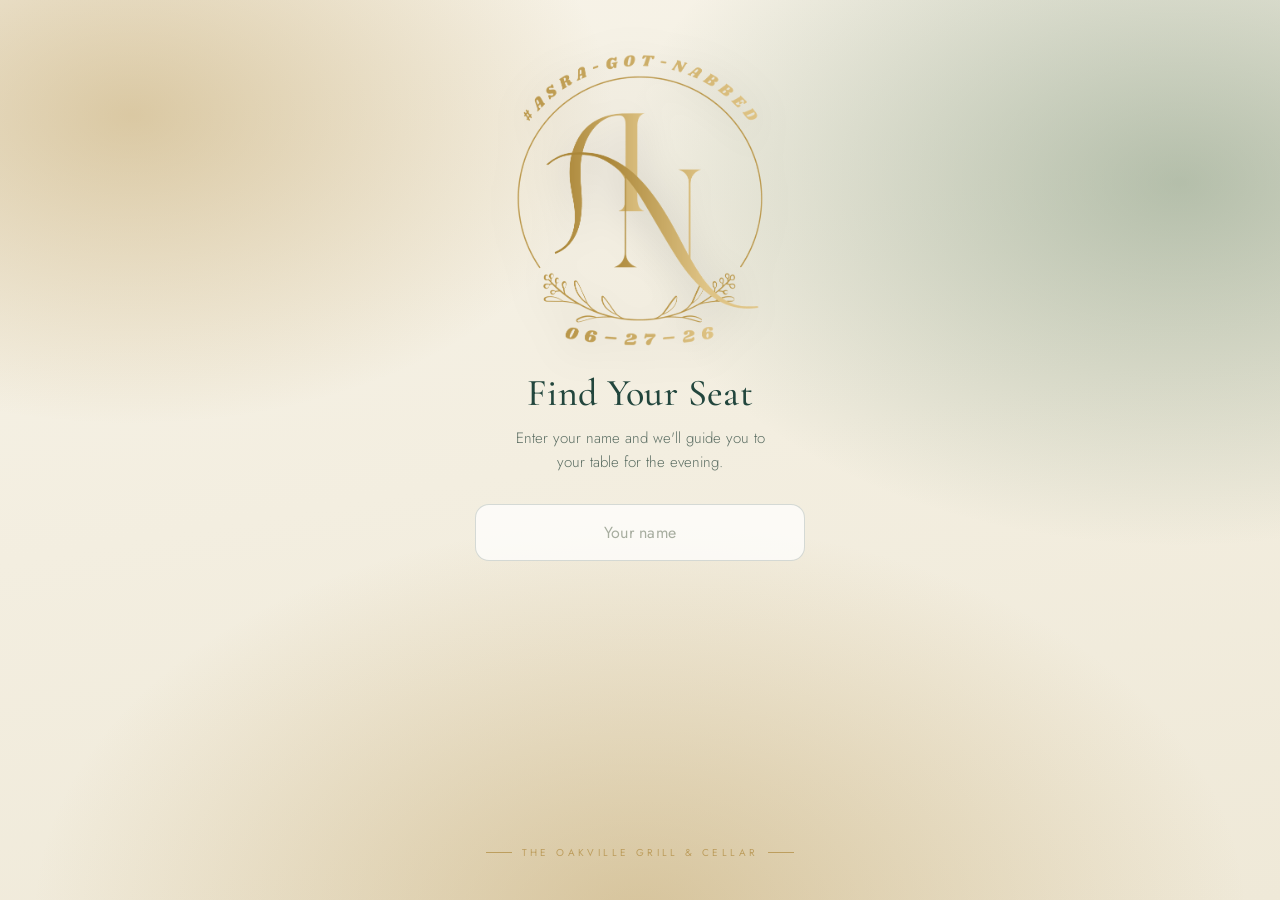
<file: index.html>
<!DOCTYPE html>
<html lang="en">
<head>
  <meta charset="UTF-8" />
  <meta name="viewport" content="width=device-width, initial-scale=1.0, maximum-scale=1.0, user-scalable=no" />
  <meta name="theme-color" content="#16352e" />
  <title>Asra &amp; Nabeel — Find Your Seat</title>

  <link rel="preconnect" href="https://fonts.googleapis.com" />
  <link rel="preconnect" href="https://fonts.gstatic.com" crossorigin />
  <link href="https://fonts.googleapis.com/css2?family=Cormorant+Garamond:ital,wght@0,400;0,500;0,600;0,700;1,400;1,500&family=Jost:wght@300;400;500;600&display=swap" rel="stylesheet" />

  <link rel="stylesheet" href="styles.css" />
</head>
<body>
  <div id="app" class="app theme-grove" data-motion="delight">

    <div class="mesh" aria-hidden="true"></div>

    <!-- ============ LANDING ============ -->
    <section id="landing-view" class="screen landing">
      <div class="reveal sc-reveal landing-inner">
        <img class="logo-landing" src="assets/AN-monogram.png" alt="Asra &amp; Nabeel monogram" />

        <h1 class="title">Find Your Seat</h1>
        <p class="subtitle">Enter your name and we'll guide you to your table for the evening.</p>

        <div class="search-wrap">
          <input
            id="search-input"
            class="search-input"
            type="text"
            placeholder="Your name"
            autocomplete="off"
            autocorrect="off"
            autocapitalize="off"
            spellcheck="false"
            aria-label="Your name"
          />
          <div id="suggest-box" class="suggest-box" hidden></div>
        </div>

        <div class="spacer"></div>

        <div class="footer">
          <span class="hairline"></span>
          <span class="footer-text">The Oakville Grill &amp; Cellar</span>
          <span class="hairline"></span>
        </div>
      </div>
    </section>

    <!-- ============ RESULT ============ -->
    <section id="result-view" class="screen result" hidden>
      <div class="result-inner">
        <div class="eyebrow couple-line sc-r1">Asra &amp; Nabeel &middot; 06.27.26 &middot; <em>#asra-got-nabbed</em></div>

        <div class="eyebrow sc-r1">Welcome</div>
        <div id="first-name" class="first-name reveal sc-reveal"></div>
        <p class="welcome-msg sc-r2">We're so glad you're here to celebrate with us. Your place is waiting.</p>

        <div class="num-block sc-num">
          <div class="eyebrow eyebrow-wide">You're seated at</div>
          <div id="table-number" class="table-number"></div>
          <div class="table-label">Table</div>
        </div>

        <div class="map-card sc-r3">
          <div class="map-header">
            <span class="hairline hairline-sm"></span>
            <span class="map-header-text">The Dining Room</span>
            <span class="hairline hairline-sm"></span>
          </div>
          <div id="floorplan" class="floorplan"></div>

          <div class="diet-block">
            <span class="hairline hairline-sm"></span>
            <div class="diet-eyebrow">Dietary Note</div>
            <div id="dietary-note" class="dietary-note"></div>
          </div>
        </div>

        <div class="spacer spacer-result"></div>

        <button id="back-btn" class="back-btn sc-r4" type="button">Not you? Search again</button>
      </div>
    </section>

    <p id="load-error" class="load-error" hidden>Couldn't load seating data. Please refresh.</p>
  </div>

  <script src="data.js"></script>
  <script src="app.js"></script>
</body>
</html>
</file>
<file: styles.css>
* { box-sizing: border-box; }
html, body { margin: 0; padding: 0; }

/* ============ THEME TOKENS ============ */
.theme-cellar {
  --bg: linear-gradient(168deg, #1c453c 0%, #16352e 60%, #122c26 100%);
  --ink: #f4eddc;
  --soft: #bcccc0;
  --faint: #7f9389;
  --gold: #d4ad62;
  --input-bg: rgba(255,255,255,.06);
  --input-border: rgba(212,173,98,.4);
  --suggest-bg: #1f4a40;
  --suggest-border: rgba(212,173,98,.22);
  --row-line: rgba(244,237,220,.08);
  --map-bg: #f7f1e3;
  --map-border: rgba(212,173,98,.55);
  --plan-line: rgba(28,69,60,.3);
  --plan-ink: #1c453c;
  --plan-fill-soft: rgba(28,69,60,.08);
  --t-inactive-fill: rgba(28,69,60,.06);
  --t-inactive-stroke: rgba(28,69,60,.32);
  --t-inactive-num: rgba(28,69,60,.92);
  --active-num: #16352e;
  --back-border: rgba(212,173,98,.4);
  --diet-bg: rgba(212,173,98,.16);
  --diet-ink: #e7c884;
  --glow-warm: rgba(212,173,98,.46);
  --glow-cool: rgba(74,140,120,.66);
}
.theme-grove {
  --bg: linear-gradient(170deg, #f7f3e8 0%, #efe9d8 100%);
  --ink: #22463d;
  --soft: #5d6f64;
  --faint: #a7ad9f;
  --gold: #b08a3e;
  --input-bg: rgba(255,255,255,.72);
  --input-border: rgba(34,70,61,.18);
  --suggest-bg: #fffdf7;
  --suggest-border: rgba(34,70,61,.12);
  --row-line: rgba(34,70,61,.08);
  --map-bg: #fbf8f0;
  --map-border: rgba(176,138,62,.4);
  --plan-line: rgba(34,70,61,.22);
  --plan-ink: #22463d;
  --plan-fill-soft: rgba(34,70,61,.07);
  --t-inactive-fill: rgba(34,70,61,.05);
  --t-inactive-stroke: rgba(34,70,61,.28);
  --t-inactive-num: rgba(34,70,61,.92);
  --active-num: #fbf8f0;
  --back-border: rgba(34,70,61,.22);
  --diet-bg: rgba(176,138,62,.12);
  --diet-ink: #8a6a2c;
  --glow-warm: rgba(176,138,62,.40);
  --glow-cool: rgba(91,122,92,.42);
}

/* ============ APP SHELL ============ */
.app {
  position: relative;
  width: 100%;
  min-height: 100vh;
  background: var(--bg);
  font-family: 'Jost', sans-serif;
  overflow: hidden;
}

/* Animated mesh background: three soft radial glows that slowly breathe. */
@keyframes scMesh {
  0%, 100% { opacity: .68; transform: scale(1); }
  50%      { opacity: 1;   transform: scale(1.05); }
}
.mesh {
  position: absolute;
  inset: -12%;
  pointer-events: none;
  z-index: 0;
  background:
    radial-gradient(46% 42% at 18% 20%, var(--glow-warm) 0%, transparent 66%),
    radial-gradient(52% 48% at 84% 26%, var(--glow-cool) 0%, transparent 68%),
    radial-gradient(58% 54% at 50% 92%, var(--glow-warm) 0%, transparent 66%);
  animation: scMesh 13s ease-in-out infinite;
}

/* Center within a phone-width column on larger screens */
.screen {
  position: relative;
  z-index: 1;
  max-width: 430px;
  margin: 0 auto;
}
[hidden] { display: none !important; }

.spacer { flex: 1; }
.spacer-result { min-height: 24px; }

/* ============ SHARED TYPE ============ */
.eyebrow {
  font-family: 'Jost', sans-serif;
  font-size: 11px;
  letter-spacing: .34em;
  text-transform: uppercase;
  color: var(--gold);
  font-weight: 400;
}

.hairline {
  width: 26px;
  height: 1px;
  background: var(--gold);
  display: block;
}
.hairline-sm { width: 18px; opacity: .55; }

/* ============ LANDING ============ */
.landing-inner {
  min-height: 100vh;
  display: flex;
  flex-direction: column;
  align-items: center;
  justify-content: flex-start;
  padding: 54px 30px 40px;
  text-align: center;
}
.couple-line { margin-bottom: 30px; text-transform: none; font-size: 14px; letter-spacing: .12em; }

.logo-landing {
  width: 250px;
  height: auto;
  filter: drop-shadow(0 6px 20px rgba(0,0,0,.18));
}

.title {
  font-family: 'Cormorant Garamond', serif;
  font-size: 38px;
  line-height: 1.12;
  font-weight: 500;
  color: var(--ink);
  margin: 26px 0 0;
  letter-spacing: .01em;
}
.subtitle {
  font-family: 'Jost', sans-serif;
  font-size: 15px;
  line-height: 1.6;
  color: var(--soft);
  margin: 11px 0 0;
  max-width: 268px;
  font-weight: 300;
}

.search-wrap {
  position: relative;
  width: 100%;
  max-width: 330px;
  margin-top: 30px;
}
.search-input {
  width: 100%;
  padding: 16px 20px;
  border-radius: 14px;
  border: 1px solid var(--input-border);
  background: var(--input-bg);
  color: var(--ink);
  font-family: 'Jost', sans-serif;
  font-size: 16px;
  letter-spacing: .02em;
  text-align: center;
}
.search-input::placeholder { color: var(--faint); opacity: 1; }
.search-input:focus { outline: none; }

.suggest-box {
  position: absolute;
  top: calc(100% + 10px);
  left: 0;
  right: 0;
  background: var(--suggest-bg);
  border: 1px solid var(--suggest-border);
  border-radius: 14px;
  overflow: hidden;
  box-shadow: 0 18px 40px rgba(0,0,0,.22);
  z-index: 5;
  text-align: left;
}
.suggest-row {
  display: flex;
  align-items: center;
  justify-content: space-between;
  gap: 14px;
  padding: 14px 18px;
  cursor: pointer;
  border-bottom: 1px solid var(--row-line);
  transition: transform .12s ease;
}
.suggest-row:last-child { border-bottom: none; }
.suggest-row:active { transform: scale(.985); }
.suggest-name {
  font-family: 'Cormorant Garamond', serif;
  font-size: 19px;
  font-weight: 500;
  color: var(--ink);
}
.suggest-table {
  font-family: 'Jost', sans-serif;
  font-size: 11px;
  letter-spacing: .12em;
  text-transform: uppercase;
  color: var(--gold);
  white-space: nowrap;
}
.suggest-empty {
  padding: 18px 20px;
  font-family: 'Jost', sans-serif;
  font-size: 13px;
  color: var(--soft);
  text-align: center;
  font-weight: 300;
}

.footer {
  display: flex;
  align-items: center;
  gap: 10px;
  margin-top: 38px;
  color: var(--gold);
  opacity: .7;
}
.footer-text {
  font-family: 'Jost', sans-serif;
  font-size: 10px;
  letter-spacing: .34em;
  text-transform: uppercase;
}

/* ============ RESULT ============ */
.result {
  max-width: 500px;
}
.result-inner {
  min-height: 100vh;
  display: flex;
  flex-direction: column;
  align-items: center;
  padding: 42px 10px 36px;
  text-align: center;
}
.logo-result {
  width: 104px;
  height: auto;
  opacity: .95;
  margin-bottom: 18px;
}
.first-name {
  font-family: 'Cormorant Garamond', serif;
  font-size: 38px;
  line-height: 1.08;
  font-weight: 600;
  color: var(--ink);
  margin-top: 7px;
}
.welcome-msg {
  font-family: 'Cormorant Garamond', serif;
  font-style: italic;
  font-size: 16.5px;
  line-height: 1.5;
  color: var(--soft);
  margin: 12px 0 0;
  max-width: 280px;
}

.num-block {
  margin-top: 26px;
  display: flex;
  flex-direction: column;
  align-items: center;
}
.eyebrow-wide { font-size: 10.5px; letter-spacing: .42em; }
.table-number {
  font-family: 'Cormorant Garamond', serif;
  font-weight: 600;
  font-size: 84px;
  line-height: 1;
  color: var(--gold);
  margin: -6px 0 4px;
  letter-spacing: .01em;
}
.table-label {
  font-family: 'Jost', sans-serif;
  font-size: 13px;
  letter-spacing: .36em;
  text-transform: uppercase;
  color: var(--ink);
  font-weight: 400;
}

/* Floorplan card */
.map-card {
  width: 100%;
  max-width: 480px;
  margin-top: 28px;
  background: var(--map-bg);
  border: 1px solid var(--map-border);
  border-radius: 18px;
  padding: 14px 8px 10px;
  box-shadow: 0 14px 36px rgba(0,0,0,.18);
}
.map-header {
  display: flex;
  align-items: center;
  justify-content: center;
  gap: 9px;
  margin-bottom: 12px;
}
.map-header-text {
  font-family: 'Jost', sans-serif;
  font-size: 9.5px;
  letter-spacing: .32em;
  text-transform: uppercase;
  color: var(--plan-ink);
  opacity: .75;
}
.floorplan svg { display: block; width: 100%; height: auto; }

/* SVG floorplan tokens via CSS */
.pl-wall { fill: none; stroke: var(--plan-line); stroke-width: 2; }
.pl-dash { stroke: var(--plan-line); stroke-dasharray: 4 6; stroke-width: 1.4; opacity: .7; }
.pl-veranda { fill: none; stroke: var(--plan-line); stroke-width: 1.3; opacity: .55; }
.pl-soft { fill: var(--plan-fill-soft); stroke: var(--plan-line); stroke-width: 1.5; }
.pl-soft-nostroke { fill: var(--plan-fill-soft); stroke: none; }
.pl-outline { fill: none; stroke: var(--plan-line); stroke-width: 1.2; }
.pl-step { stroke: var(--plan-line); stroke-width: 1; opacity: .5; }
.pl-label { fill: var(--plan-ink); font-family: 'Jost', sans-serif; }

.t-spot { fill: var(--gold); }
.t-ring { fill: none; stroke: var(--gold); stroke-width: 2.4; }
.t-shape { fill: var(--t-inactive-fill); stroke: var(--t-inactive-stroke); stroke-width: 1.3; }
.t-shape.is-active { fill: var(--gold); stroke: var(--gold); stroke-width: 2; }
.t-num {
  font-family: 'Cormorant Garamond', serif;
  font-weight: 600;
  fill: var(--t-inactive-num);
  text-anchor: middle;
}
.t-num.is-active { fill: var(--active-num); }

/* Dietary note (inside the map card, below the floorplan) */
.diet-block {
  display: flex;
  flex-direction: column;
  align-items: center;
  gap: 8px;
  margin-top: 12px;
  padding-top: 12px;
}
.diet-block .hairline-sm { width: 40px; }
.diet-eyebrow {
  font-family: 'Jost', sans-serif;
  font-size: 9.5px;
  letter-spacing: .32em;
  text-transform: uppercase;
  color: var(--plan-ink);
  opacity: .75;
}
.dietary-note {
  font-family: 'Cormorant Garamond', serif;
  font-style: italic;
  font-size: 17px;
  line-height: 1.4;
  color: var(--plan-ink);
  text-align: center;
}

.back-btn {
  margin-top: 8px;
  background: transparent;
  border: 1px solid var(--back-border);
  color: var(--gold);
  font-family: 'Jost', sans-serif;
  font-size: 12px;
  letter-spacing: .16em;
  text-transform: uppercase;
  padding: 13px 26px;
  border-radius: 30px;
  cursor: pointer;
}

.load-error {
  position: fixed;
  left: 0; right: 0; bottom: 16px;
  text-align: center;
  color: #c44536;
  font-size: 14px;
}

/* ============ MOTION ============ */
@keyframes scFadeUp { from { opacity: 0; transform: translateY(14px); } to { opacity: 1; transform: none; } }
@keyframes scPop { 0% { opacity: 0; transform: scale(.62); } 58% { opacity: 1; transform: scale(1.06); } 100% { opacity: 1; transform: scale(1); } }
@keyframes scRing { 0% { transform: scale(.55); opacity: .85; } 70% { opacity: 0; } 100% { transform: scale(1.7); opacity: 0; } }
@keyframes scGlow { 0%, 100% { opacity: .3; } 50% { opacity: .8; } }

.sc-ringPulse { transform-box: fill-box; transform-origin: center; }
.sc-activeDot { transform-box: fill-box; transform-origin: center; }

/* Animations only play on the active screen (.play), so re-selecting re-triggers them. */

/* Refined */
[data-motion="refined"] .play .sc-reveal { animation: scFadeUp .7s cubic-bezier(.22,.61,.36,1) both; }
[data-motion="refined"] .play .sc-num { animation: scFadeUp .8s .05s cubic-bezier(.22,.61,.36,1) both; }
[data-motion="refined"] .play .sc-ringPulse { animation: scGlow 2.6s ease-in-out infinite; }
[data-motion="refined"] .play .sc-activeDot { animation: scPop .6s .15s cubic-bezier(.34,1.4,.5,1) both; }

/* Delight */
[data-motion="delight"] .play .sc-reveal { animation: scFadeUp .65s cubic-bezier(.22,.61,.36,1) both; }
[data-motion="delight"] .play .sc-num { animation: scPop .85s .18s cubic-bezier(.34,1.5,.5,1) both; }
[data-motion="delight"] .play .sc-ringPulse { animation: scRing 2.1s .3s ease-out infinite; }
[data-motion="delight"] .play .sc-activeDot { animation: scPop .7s .25s cubic-bezier(.34,1.55,.5,1) both; }
[data-motion="delight"] .play .sc-r1 { animation: scFadeUp .6s .04s cubic-bezier(.22,.61,.36,1) both; }
[data-motion="delight"] .play .sc-r2 { animation: scFadeUp .6s .12s cubic-bezier(.22,.61,.36,1) both; }
[data-motion="delight"] .play .sc-r3 { animation: scFadeUp .6s .22s cubic-bezier(.22,.61,.36,1) both; }
[data-motion="delight"] .play .sc-r4 { animation: scFadeUp .6s .34s cubic-bezier(.22,.61,.36,1) both; }

@media (prefers-reduced-motion: reduce) {
  * { animation: none !important; }
}

/* ============ FLOORPLAN EDITOR (?edit) ============ */
.editor-view {
  position: fixed;
  inset: 0;
  display: flex;
  flex-direction: column;
  background: #f4efe6;
  z-index: 100;
}
.editor-bar {
  display: flex;
  align-items: center;
  flex-wrap: wrap;
  gap: 8px;
  padding: 10px 14px;
  background: #16352e;
  color: #f4efe6;
}
.ed-title { font-family: 'Cormorant Garamond', serif; font-size: 18px; margin-right: 8px; }
.ed-btn {
  font-family: 'Jost', sans-serif;
  font-size: 12px;
  letter-spacing: .04em;
  padding: 7px 13px;
  border: 1px solid rgba(244,239,230,.4);
  border-radius: 7px;
  background: transparent;
  color: #f4efe6;
  cursor: pointer;
}
.ed-btn:hover { background: rgba(244,239,230,.12); }
.ed-btn-primary { background: #c89b3c; border-color: #c89b3c; color: #16352e; font-weight: 600; }
.ed-info {
  font-family: 'Jost', sans-serif;
  font-size: 12px;
  opacity: .85;
  margin-left: auto;
}
.editor-stage {
  flex: 1;
  min-height: 0;
  padding: 16px;
  display: flex;
  align-items: center;
  justify-content: center;
}
.editor-hint {
  padding: 8px 14px;
  font-family: 'Jost', sans-serif;
  font-size: 11.5px;
  color: #6c655a;
  background: #e8e0d2;
  text-align: center;
}
.ed-svg {
  width: 100%;
  height: 100%;
  max-height: 100%;
  touch-action: none;
  background: #fbf8f1;
  border: 1px solid #d9cfbd;
  border-radius: 10px;
}
.ed-bg { fill: transparent; pointer-events: none; }
/* visiblePainted: outline-only shapes (walls) are grabbed by their stroke, so
   clicks in empty room area fall through to deselect instead of hitting the wall. */
.ed-target { cursor: move; pointer-events: visiblePainted; }
.ed-svg text.ed-target { pointer-events: all; }
.ed-target:hover { opacity: .85; }
.ed-hit { stroke: transparent; stroke-width: 14px; cursor: move; pointer-events: stroke; }
.ed-nohit { pointer-events: none; }
.ed-bbox { fill: none; stroke: #c89b3c; stroke-width: 1; stroke-dasharray: 5 4; pointer-events: none; opacity: .8; }
.ed-handle { fill: #fff; stroke: #c89b3c; stroke-width: 1.6; cursor: nwse-resize; }

/* Editor reuses .t-shape / .t-num tokens; ensure they're visible on the light stage */
.ed-svg .t-shape { fill: var(--t-inactive-fill); stroke: var(--t-inactive-stroke); }
.ed-svg .t-num { fill: var(--t-inactive-num); }

.ed-modal {
  position: fixed;
  inset: 0;
  background: rgba(22,53,46,.55);
  display: flex;
  align-items: center;
  justify-content: center;
  z-index: 200;
  padding: 20px;
}
.ed-modal-box {
  background: #fbf8f1;
  border-radius: 12px;
  padding: 18px;
  width: 100%;
  max-width: 640px;
  box-shadow: 0 20px 60px rgba(0,0,0,.3);
}
.ed-modal-box p { font-family: 'Jost', sans-serif; font-size: 13px; margin: 0 0 10px; color: #3a3a33; }
.ed-modal-box code { background: #e8e0d2; padding: 1px 5px; border-radius: 4px; }
.ed-modal-box textarea {
  width: 100%;
  height: 300px;
  font-family: ui-monospace, Menlo, monospace;
  font-size: 12px;
  border: 1px solid #d9cfbd;
  border-radius: 8px;
  padding: 10px;
  resize: vertical;
  box-sizing: border-box;
}
.ed-modal-actions { display: flex; justify-content: flex-end; margin-top: 10px; }
.ed-modal-actions .ed-btn { background: #16352e; }
</file>
